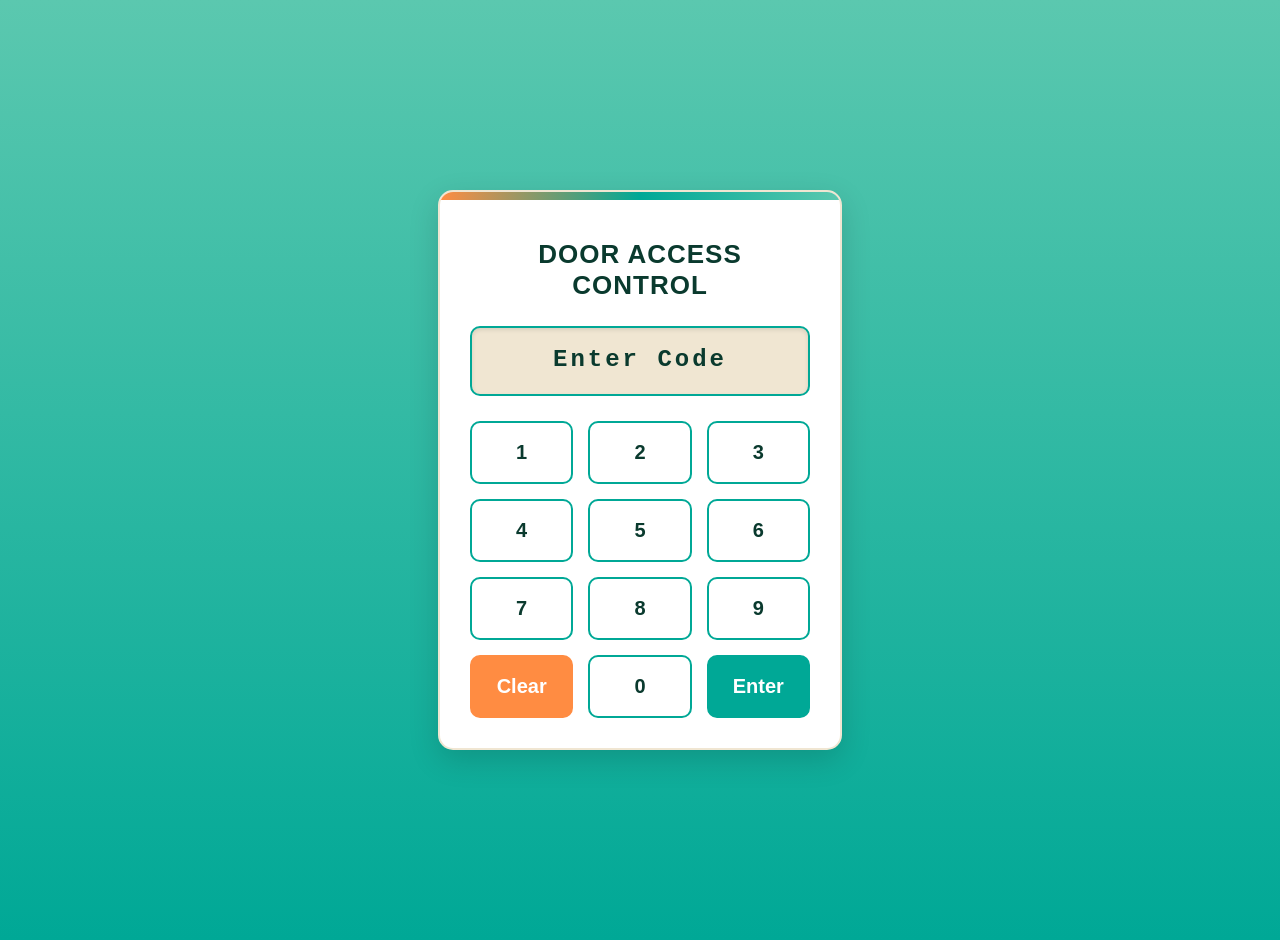
<file: access_googleWebApp.html>
<!DOCTYPE html>
<html lang="en">
<head>
    <meta charset="UTF-8">
    <meta name="viewport" content="width=device-width, initial-scale=1.0">
    <title>Secure Door Access Control</title>
   <style>
    :root {
        --wave-green: #00a896;       /* Ocean green */
        --wave-lightgreen: #5bc8af;  /* Light sea green */
        --wave-sand: #f0e6d2;       /* Beach sand */
        --wave-white: #ffffff;      /* Foam white */
        --wave-dark: #0a3a2e;       /* Deep sea green */
        --wave-accent: #ff8c42;     /* Sunset orange */
    }

    body {
        font-family: 'Montserrat', 'Helvetica Neue', Arial, sans-serif;
        display: flex;
        justify-content: center;
        align-items: center;
        min-height: 100vh;
        background-color: var(--wave-lightgreen);
        margin: 0;
        padding: 20px;
        background-image: linear-gradient(to bottom, var(--wave-lightgreen), var(--wave-green));
    }

    .container {
        background-color: var(--wave-white);
        border-radius: 15px;
        box-shadow: 0 10px 30px rgba(0, 0, 0, 0.15);
        padding: 30px;
        width: 340px;
        max-width: 100%;
        text-align: center;
        border: 2px solid var(--wave-sand);
        position: relative;
        overflow: hidden;
    }

    .container::before {
        content: "";
        position: absolute;
        top: 0;
        left: 0;
        right: 0;
        height: 8px;
        background: linear-gradient(90deg, 
            var(--wave-accent), 
            var(--wave-green), 
            var(--wave-lightgreen));
    }

    h1 {
        color: var(--wave-dark);
        margin-bottom: 25px;
        font-size: 26px;
        font-weight: 600;
        letter-spacing: 1px;
        text-transform: uppercase;
    }

    .display {
        background-color: var(--wave-sand);
        border-radius: 10px;
        padding: 18px;
        margin-bottom: 25px;
        font-size: 24px;
        letter-spacing: 3px;
        height: 30px;
        color: var(--wave-dark);
        border: 2px solid var(--wave-green);
        font-family: 'Courier New', monospace;
        font-weight: 600;
        box-shadow: inset 0 2px 4px rgba(0,0,0,0.1);
    }

    .keypad {
        display: grid;
        grid-template-columns: repeat(3, 1fr);
        gap: 15px;
    }

    button {
        padding: 18px;
        font-size: 20px;
        border: none;
        border-radius: 10px;
        background-color: var(--wave-white);
        color: var(--wave-dark);
        cursor: pointer;
        transition: all 0.3s ease;
        font-weight: 600;
        border: 2px solid var(--wave-green);
        position: relative;
    }

    button:hover {
        transform: translateY(-3px);
        box-shadow: 0 5px 15px rgba(0, 168, 150, 0.3);
        background-color: var(--wave-lightgreen);
        color: var(--wave-white);
    }

    button:active {
        transform: translateY(0);
    }

    .clear {
        background-color: var(--wave-accent);
        color: var(--wave-white);
        border-color: var(--wave-accent);
    }

    .clear:hover {
        background-color: #e07b38;
    }

    .enter {
        background-color: var(--wave-green);
        color: var(--wave-white);
        border-color: var(--wave-green);
    }

    .enter:hover {
        background-color: #008a7a;
    }

    /* Number buttons get wave pattern on hover */
    button:not(.clear):not(.enter):hover::after {
        content: "~";
        position: absolute;
        bottom: 5px;
        left: 0;
        right: 0;
        color: rgba(255,255,255,0.3);
        font-size: 14px;
    }

    .status {
        margin-top: 25px;
        padding: 15px;
        border-radius: 8px;
        display: none;
        font-size: 15px;
        font-weight: 500;
    }

    .success {
        background-color: rgba(0, 168, 150, 0.1);
        color: var(--wave-green);
        border: 2px solid rgba(0, 168, 150, 0.3);
        display: block;
    }

    .error {
        background-color: rgba(175, 26, 26, 0.1);
        color: #af1a1a;
        border: 2px solid rgba(175, 26, 26, 0.3);
        display: block;
    }

    .loading {
        display: inline-block;
        width: 20px;
        height: 20px;
        border: 3px solid rgba(0, 168, 150, 0.2);
        border-radius: 50%;
        border-top-color: var(--wave-green);
        animation: spin 1s ease-in-out infinite;
        margin-right: 10px;
        vertical-align: middle;
    }

    @keyframes spin {
        to { transform: rotate(360deg); }
    }

    /* Responsive adjustments */
    @media (max-width: 400px) {
        .container {
            padding: 25px;
            width: 300px;
        }
        
        button {
            padding: 16px;
            font-size: 18px;
        }
        
        h1 {
            font-size: 24px;
        }
    }
</style>
</head>
<body>
    <div class="container">
        <h1>Door Access Control</h1>
        <div class="display" id="display">Enter Code</div>
        <div class="keypad">
            <button onclick="appendNumber(1)">1</button>
            <button onclick="appendNumber(2)">2</button>
            <button onclick="appendNumber(3)">3</button>
            <button onclick="appendNumber(4)">4</button>
            <button onclick="appendNumber(5)">5</button>
            <button onclick="appendNumber(6)">6</button>
            <button onclick="appendNumber(7)">7</button>
            <button onclick="appendNumber(8)">8</button>
            <button onclick="appendNumber(9)">9</button>
            <button class="clear" onclick="clearDisplay()">Clear</button>
            <button onclick="appendNumber(0)">0</button>
            <button class="enter" onclick="checkCode()" id="enterBtn">Enter</button>
        </div>
        <div class="status" id="status"></div>
    </div>

<script>
  // Replace with your Google Apps Script Web App URL
  const WEB_APP_URL = "https://script.google.com/macros/s/AKfycbyxWeG0dEO-riJTkpEMEClPUH_R9zL4MXnHtcFJZ-iaTAeXwNt39XJQIFizFwEZXaQc/exec";
  
  let currentInput = "";
  const display = document.getElementById('display');
  const statusDiv = document.getElementById('status');
  const enterBtn = document.getElementById('enterBtn');
  
  function appendNumber(num) {
    if (currentInput.length < 4) {
      currentInput += num;
      updateDisplay();
    }
  }
  
  function clearDisplay() {
    currentInput = "";
    updateDisplay();
    hideStatus();
  }
  
  function updateDisplay() {
    display.textContent = currentInput ? "*".repeat(currentInput.length) : "Enter Code";
  }
  
  function hideStatus() {
    statusDiv.style.display = "none";
    statusDiv.className = "status";
  }
  
  function showStatus(message, isSuccess) {
    statusDiv.textContent = message;
    statusDiv.className = isSuccess ? "status success" : "status error";
    statusDiv.style.display = "block";
  }
  
  function showLoading(show) {
    enterBtn.innerHTML = show ? '<span class="loading"></span> Processing' : 'Enter';
    enterBtn.disabled = show;
  }
  
  async function checkCode() {
    if (!currentInput) return;
    
    showLoading(true);
    hideStatus();
    
    try {
      // Send request to Google Apps Script
      const response = await fetch(WEB_APP_URL, {
        method: 'POST',
        headers: {'Content-Type': 'application/json'},
        body: JSON.stringify({ 
          action: "validate_code",
          code: currentInput 
        }),
      });
      
      // Handle response
      const result = await response.json();
      
      if (result.success) {
        showStatus(result.message, true);
      } else {
        showStatus(result.message, false);
      }
    } catch (error) {
      console.error("Error:", error);
      showStatus("Connection error. Please try again.", false);
    } finally {
      showLoading(false);
      setTimeout(clearDisplay, 2000);
    }
  }
</script>
</body>
</html>
</file>
